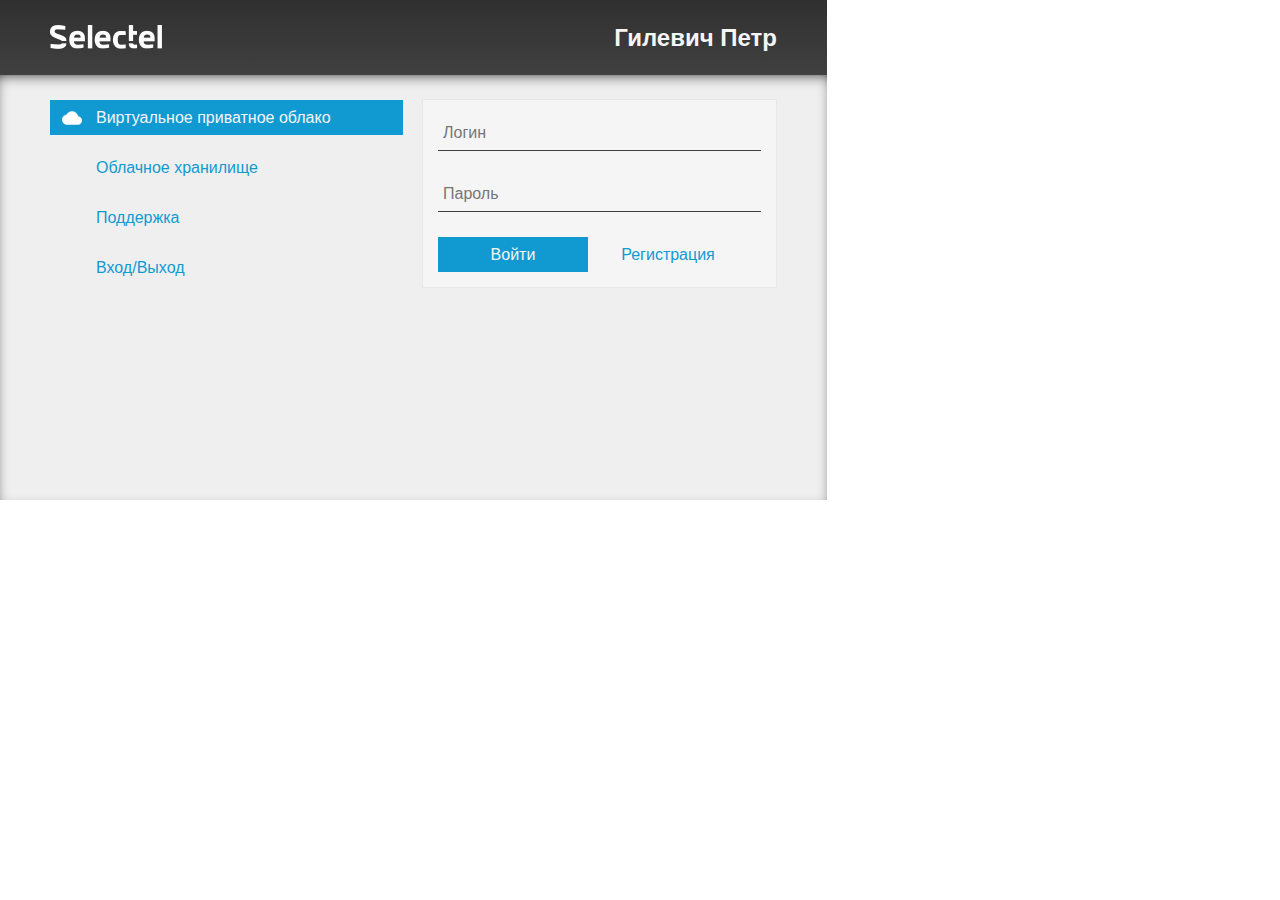
<file: index.html>
<!doctype html>
<html>
<head>
  <title>Selectel панель управления</title>
  <link rel="stylesheet" href="css/main.css">
  <meta charset="utf-8">
</head>
<body>
  <div class="main_container">
    <div class="header">
        <div id="selectel-logo"></div>
        <span class="username_title">Гилевич Петр</span>
    </div>
    <div class="content_container">
        <div class="left-side_container side_container">
            <ul class="left-side_menu">
                <li class="active-side_menu">
                    <a href=""><img src="img/vpc-icon.png" class="icon"><span>Виртуальное приватное облако</span></a>
                </li>
                <li>
                    <a href=""><img src="img/storage-icon.png" class="icon"><span>Облачное хранилище</span></a>
                </li>
                <li>
                    <a href=""><img src="img/community-icon.png" class="icon"><span>Поддержка</span></a>
                </li>
                <li>
                    <a href=""><img src="img/user-icon.png" class="icon"><span>Вход/Выход</span></a>
                </li>
            </ul>
        </div>
        <div class="right-side_container side_container">
            <div class="login_container">
                <form action="" method="POST">
                    <input placeholder="Логин" class="form-element" type="text" name="login" id="login">
                    <input placeholder="Пароль" class="form-element" type="password" name="pass" id="pass">

                    <a href="#" type="submit" class="form-button fill-button">Войти</button>
                    <a href="https://my.selectel.ru/registration" class="form-button" target="_blank">Регистрация</a>
                </form>
            </div>
        </div>
    </div>
  </div>
</body>
</html>
</file>
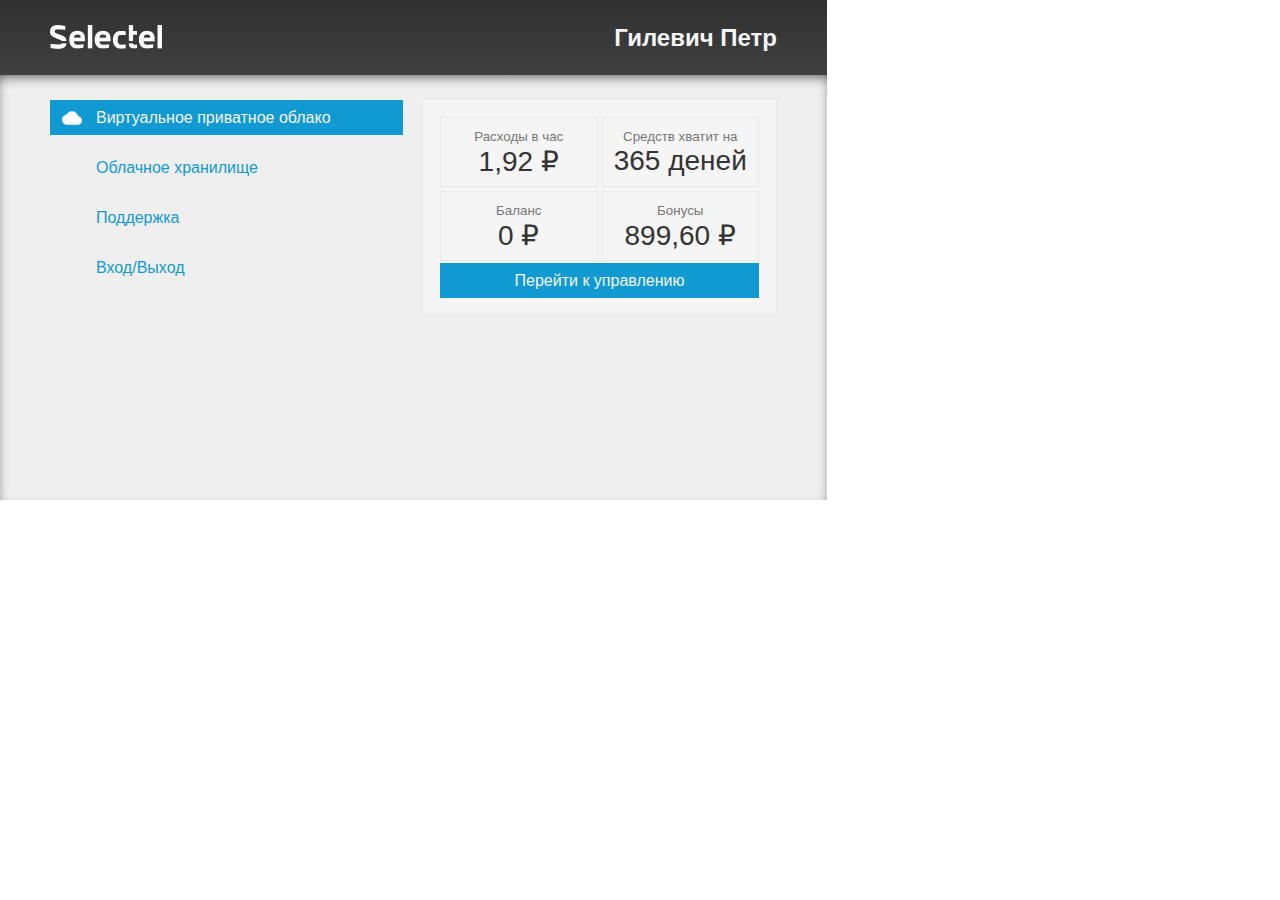
<file: index-vpc.html>
<!doctype html>
<html>
<head>
    <title>Selectel панель управления</title>
    <link rel="stylesheet" href="css/main.css">
    <meta charset="utf-8">
</head>
<body>
    <div class="main_container">
        <div class="header">
            <div id="selectel-logo"></div>
            <span class="username_title">Гилевич Петр</span>
        </div>
        <div class="content_container">
            <div class="left-side_container side_container">
                <ul class="left-side_menu">
                    <li class="active-side_menu">
                        <a href=""><img src="img/vpc-icon.png" class="icon"><span>Виртуальное приватное облако</span></a>
                    </li>
                    <li>
                        <a href=""><img src="img/storage-icon.png" class="icon"><span>Облачное хранилище</span></a>
                    </li>
                    <li>
                        <a href=""><img src="img/community-icon.png" class="icon"><span>Поддержка</span></a>
                    </li>
                    <li>
                        <a href=""><img src="img/user-icon.png" class="icon"><span>Вход/Выход</span></a>
                    </li>
                </ul>
            </div>
            <div class="right-side_container side_container">
                <ul class="short-stats">
                    <li><small>Расходы в час </small> <span>1,92 ₽</span></li>
                    <li><small>Средств хватит на </small> <span>365 деней</span></li>
                    <li><small>Баланс </small> <span>0 ₽</span></li>
                    <li><small>Бонусы </small> <span>899,60 ₽</span></li>
                </ul>
                <a class="form-button fill-button" style="width: calc(100% - 4px); margin:0 2px;">Перейти к управлению</a>
            </div>
        </div>
    </div>
</body>
</html>
</file>
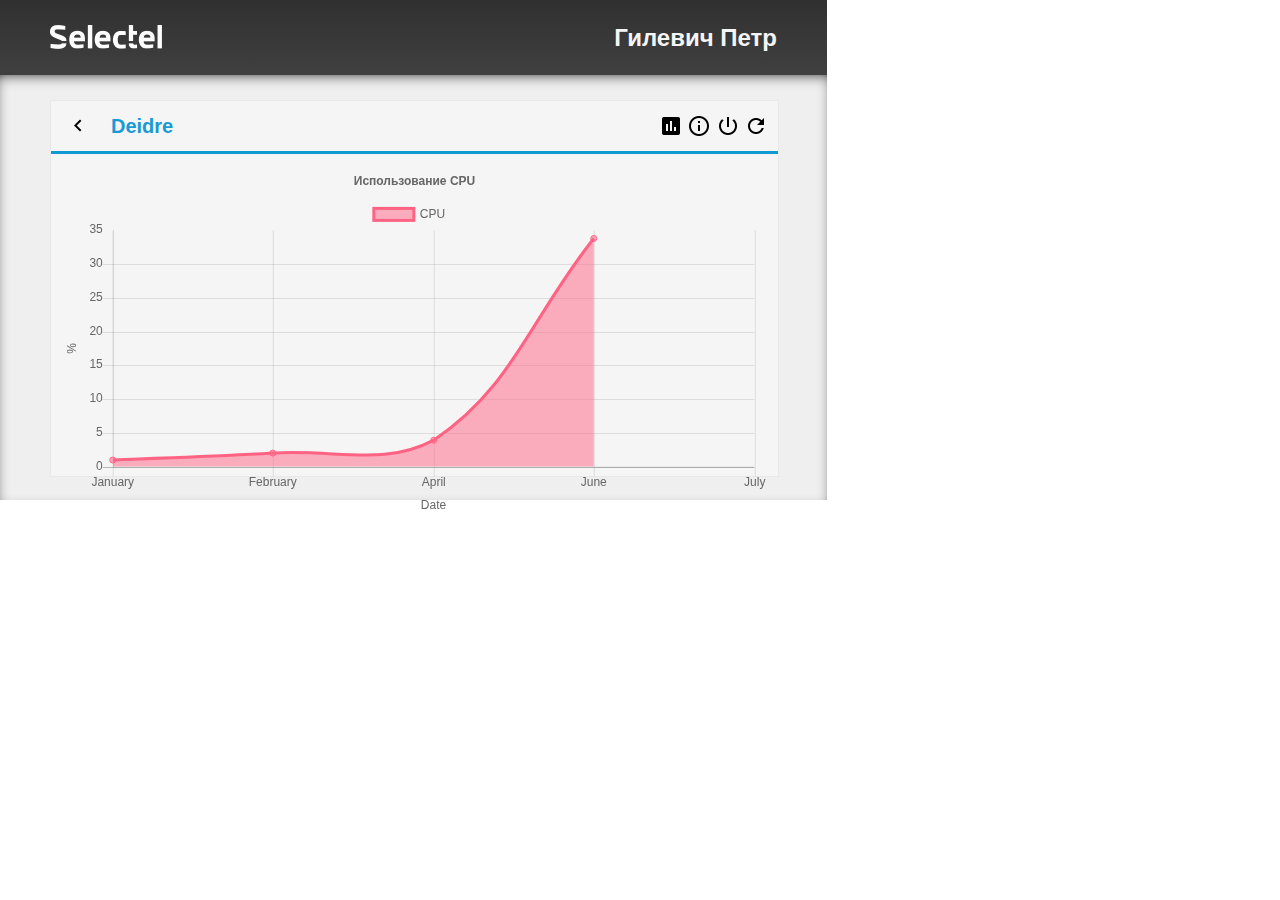
<file: vpc-item.html>
<!doctype html>
<html>
<head>
    <title>Selectel панель управления</title>
    <link rel="stylesheet" href="css/main.css">
    <meta charset="utf-8">
</head>
<body>
    <div class="main_container">
        <div class="header">
            <div id="selectel-logo"></div>
            <span class="username_title">Гилевич Петр</span>
        </div>
        <div class="content_container">
            <div class="middle_container">
                <div class="container-header bottom-border">
                    <img src="img/backspace-icon2.png" class="back-icon"><h2>Deidre</h2>
                    <ul class="head_menu">
                        <li><a href=""><img src="img/chart-icon.png" title="Графики"></a></li>
                        <li><a href=""><img src="img/info-icon.png" title="Информация"></a></li>
                        <li><a href=""><img src="img/power-icon.png" title="Выключить"></a></li>
                        <li><a href=""><img src="img/refresh-icon.png" title="Перезагрузить"></a></li>
                    </ul>
                </div>
                <div class="content-middle_container">
                    <canvas id="myChart"></canvas>
                    <!--ul class="short-stats" style="font-size:0.9em;">
                        <li><small>Адрес</small> <span>92.53.102.114</span></li>
                        <li><small>Локация</small> <span>Saint Petersburg</span></li>
                        <li><small>Операционная система</small> <span>Ubuntu 16.04 LTS 64-bit</span></li>
                        <li><small>Конфигурация</small> <span>1 vCPU, Память 512 МБ</span></li>
                    </ul-->
                </div>
            </div>
        </div>
    </div>
</body>
<script src="vendor/Chart.bundle.min.js"></script>
<script src="vendor/utils.js"></script>
<script>
var MONTHS = ["January", "February", "March", "April", "May", "June", "July", "August", "September", "October", "November", "December"];
   var config = {
       type: 'line',
       data: {
           labels: ["January", "February","April", "June", "July"],
           datasets: [{
               label: "CPU",
               fill: true,
               backgroundColor: 'rgba(255, 99, 132, 0.5)',
               borderColor: 'rgba(255, 99, 132, 1)',
               data: [
                   1,
                   2,
                   4,
                   34
               ],
           }]
       },
       options: {
           responsive: true,
           title:{
               display:true,
               text:'Использование CPU'
           },
           tooltips: {
               mode: 'index',
               intersect: false,
           },
           hover: {
               mode: 'nearest',
               intersect: true
           },
           scales: {
               xAxes: [{
                   display: true,
                   scaleLabel: {
                       display: true,
                       labelString: 'Date'
                   }
               }],
               yAxes: [{
                   display: true,
                   scaleLabel: {
                       display: true,
                       labelString: '%'
                   }
               }]
           }
       }
   };

   window.onload = function() {
       var ctx = document.getElementById("myChart").getContext("2d");
       window.myLine = new Chart(ctx, config);
   };
</script>
</html>
</file>
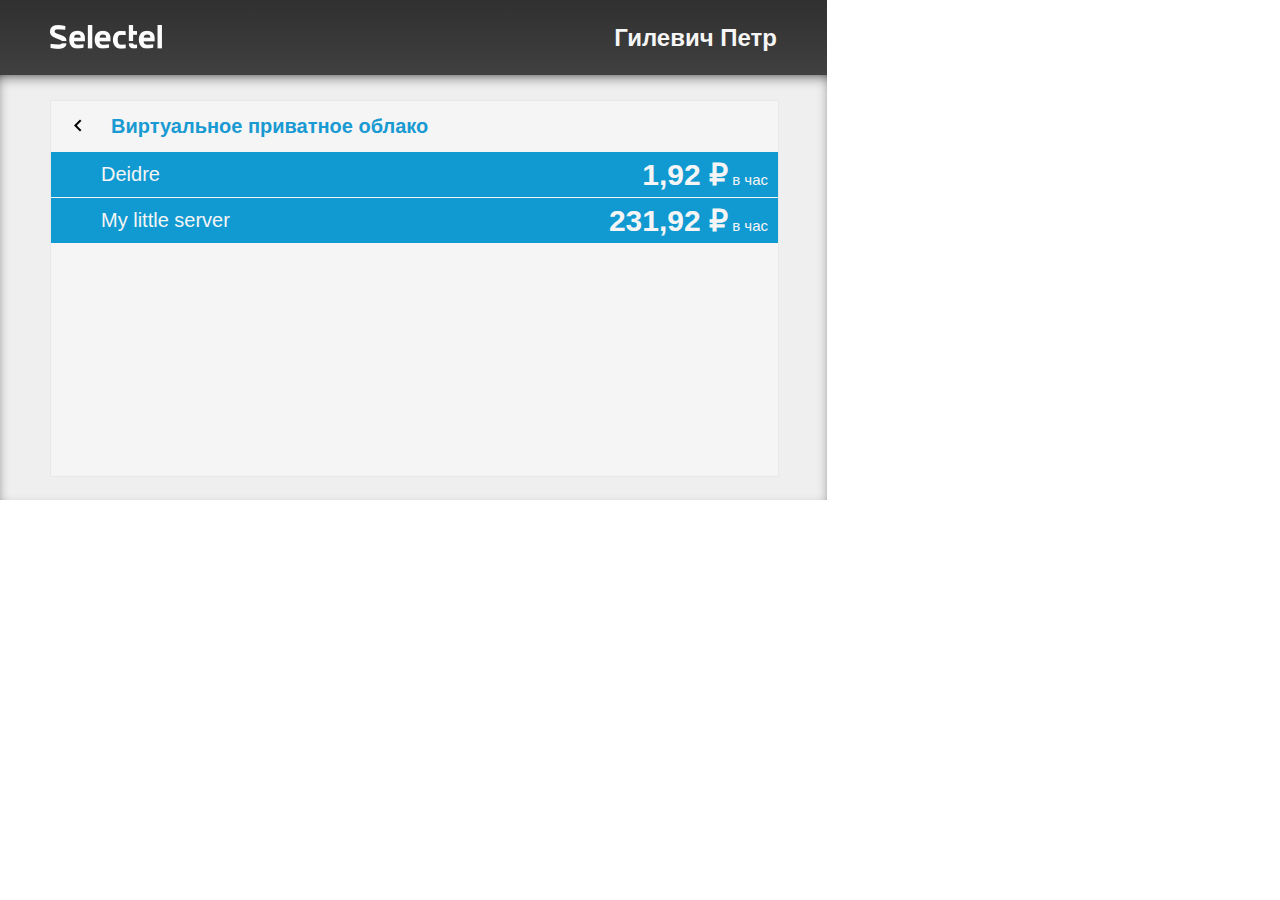
<file: vpc.html>
<!doctype html>
<html>
<head>
    <title>Selectel панель управления</title>
    <link rel="stylesheet" href="css/main.css">
    <meta charset="utf-8">
</head>
<body>
    <div class="main_container">
        <div class="header">
            <div id="selectel-logo"></div>
            <span class="username_title">Гилевич Петр</span>
        </div>
        <div class="content_container">
            <div class="middle_container">
                <div class="container-header">
                    <img src="img/backspace-icon2.png" class="back-icon"><h2>Виртуальное приватное облако</h2>
                </div>
                <ul class="servers_list">
                    <li>
                        <a href="">
                            Deidre
                            <span>1,92 ₽<small> в час</small></span>
                        </a>
                    </li>
                    <li>
                        <a href="">
                            My little server
                            <span>231,92 ₽<small> в час</small></span>
                        </a>
                    </li>
                </ul>
            </div>
        </div>
    </div>
</body>
</html>
</file>
<file: css/main.css>
html{
    position: absolute;
    padding: 0px;
    top: 0;
    left: 0;
    width: 827px;
    height: 500px;
}
body{
    margin:0;
    font-family: sans-serif;
    font-size: 16px;
}
ul{
    margin: 0;
    padding: 0;
    list-style: none;
}
a,p,span,small{
    text-overflow: ellipsis;
    overflow: hidden;
}
a{
    color: #119ad2;
    text-decoration: none;
}
a:active{
    background-color: rgba(31,174,233,0.5)!important;
}
.header{
    position: absolute;
    top: 0;
    left: 0;
    background: linear-gradient(to bottom,#303030,#404040);
    width: 827px;
    height: 75px;
    line-height: 75px;
}
.content_container{
    position: absolute;
    top: 75px;
    left: 0;
    background-color: #efefef;
    width: 827px;
    height: 425px;
    box-shadow: inset 0 5px 15px -7px;
}
.container-header{
    height: 50px;
    line-height: 50px;
    width: 100%;
    position: relative;
}
.container-header h2{
    margin: 0;
    font-size: 1.25em;
    color: #199ad2;
    display: inline-block;
    margin: 0 0 0 36px;
}
.username_title{
    color: #f5f5f5;
    font-size: 1.5em;
    font-weight: bold;
    position: absolute;
    right: 50px;
}
.middle_container{
    width: 727px;
    height: 375px;
    border: 1px solid #e8e8e8;
    background-color: #f5f5f5;
    margin: 25px 50px;
}
.side_container{
    display: inline-block;
    width: 353px;
}
.left-side_container{
    margin: 25px 10px 25px 50px;
    float: left;
}
.right-side_container{
    margin: 24px 49px 24px 9px;
    background-color: #f5f5f5;
    border: 1px solid #e8e8e8;
    padding: 15px;
    width: 323px;
    max-height: 323px;
}
.content-middle_container{
    width: calc(100% - 20px);
    padding: 10px;
}
.servers_list li{
    margin: 1px auto;
    display: block;
}
.servers_list a{
    width: calc(100% - 50px);
    height: 45px;
    line-height: 45px;
    background-color: #119ad2;
    color: #f5f5f5;
    display: block;
    padding: 0 0 0 50px;
    font-size: 1.25em;
    position: relative;
}
.servers_list span{
    position: absolute;
    right: 10px;
    font-size: 1.5em;
    font-weight: 700;
}
.servers_list small{
    font-size: 0.5em;
    font-weight: 400;
}
.head_menu{
    position: absolute;
    right: 10px;
    top: 7px;
}
.head_menu li{
    display: inline-block;
    width: 24px;
    height: 24px;
}
.left-side_menu{
    color: #119ad2;
}
.left-side_menu a{
    display: block;
    width: 100%;
    height: 35px;
    line-height: 35px;
    margin: 0 0 15px 0;
    color: #119ad2;
    text-decoration: none;
}
.left-side_menu a:hover>.icon{
    opacity: 1;
}
.left-side_menu a:hover{
    opacity: 1;
    background-color: #119ad2;
    color: #f5f5f5;
}
.left-side_menu span{
    margin: 0 0 0 26px;
}
.left-side_menu .icon{
    position: relative;
    top: 5px;
    left: 12px;
    width: 20px;
    height: 20px;
    display: inline-block;
    opacity: 0;
}
.active-side_menu{
    background-color: #119ad2;
}
.active-side_menu a{
    color: #f5f5f5;
}
.active-side_menu .icon{
    opacity: 1;
}
.form-element{
    display: block;
    margin: 10px 0;
    color: #3e3e3e;
}
.form-button{
    display: inline-block;
    vertical-align: middle;
    text-align: center;
    line-height: 35px;
    width: 150px;
    height: 35px;
    cursor: pointer;
    transition: 0.25s;
}
.fill-button{
    color: #f5f5f5;
    background-color: #119ad2;
    margin-right: 5px;
}
.login_container input{
    width: calc(100% - 10px);
    height: 25px;
    border: none;
    border-bottom: 1px solid #3e3e3e;
    color: #3e3e3e;
    background-color: #f5f5f5;
    outline: none;
    font-size: 1em;
    padding: 5px;
    margin: 0 0 25px 0;
    font-family: sans-serif;
}
.short-stats li{
    width: calc(50% - 24px);
    padding: 10px;
    margin: 2px;
    height: 50px;
    float: left;
    display: inline-block;
    outline: 1px solid #e8e8e8;
    outline-offset: -1px;
    color: #777;
    text-align: center;
}
.short-stats li:hover{
    background-color: #e8e8e8;
    cursor: default;
}
.short-stats span{
    display: block;
    color: #333;
    font-size: 1.75em;
}
.back-icon{
    position: relative;
    top: 5px;
    left: 15px;
    color: #404040;
    cursor: pointer;
}
.bottom-border{
    border-bottom: 3px solid #119ad2;
}
#selectel-logo{
    background-image: url('../img/selectel_logo.png');
    width: 112px;
    height: 24px;
    margin: 25px 0 0 50px;
    display: inline-block;
}
</file>
